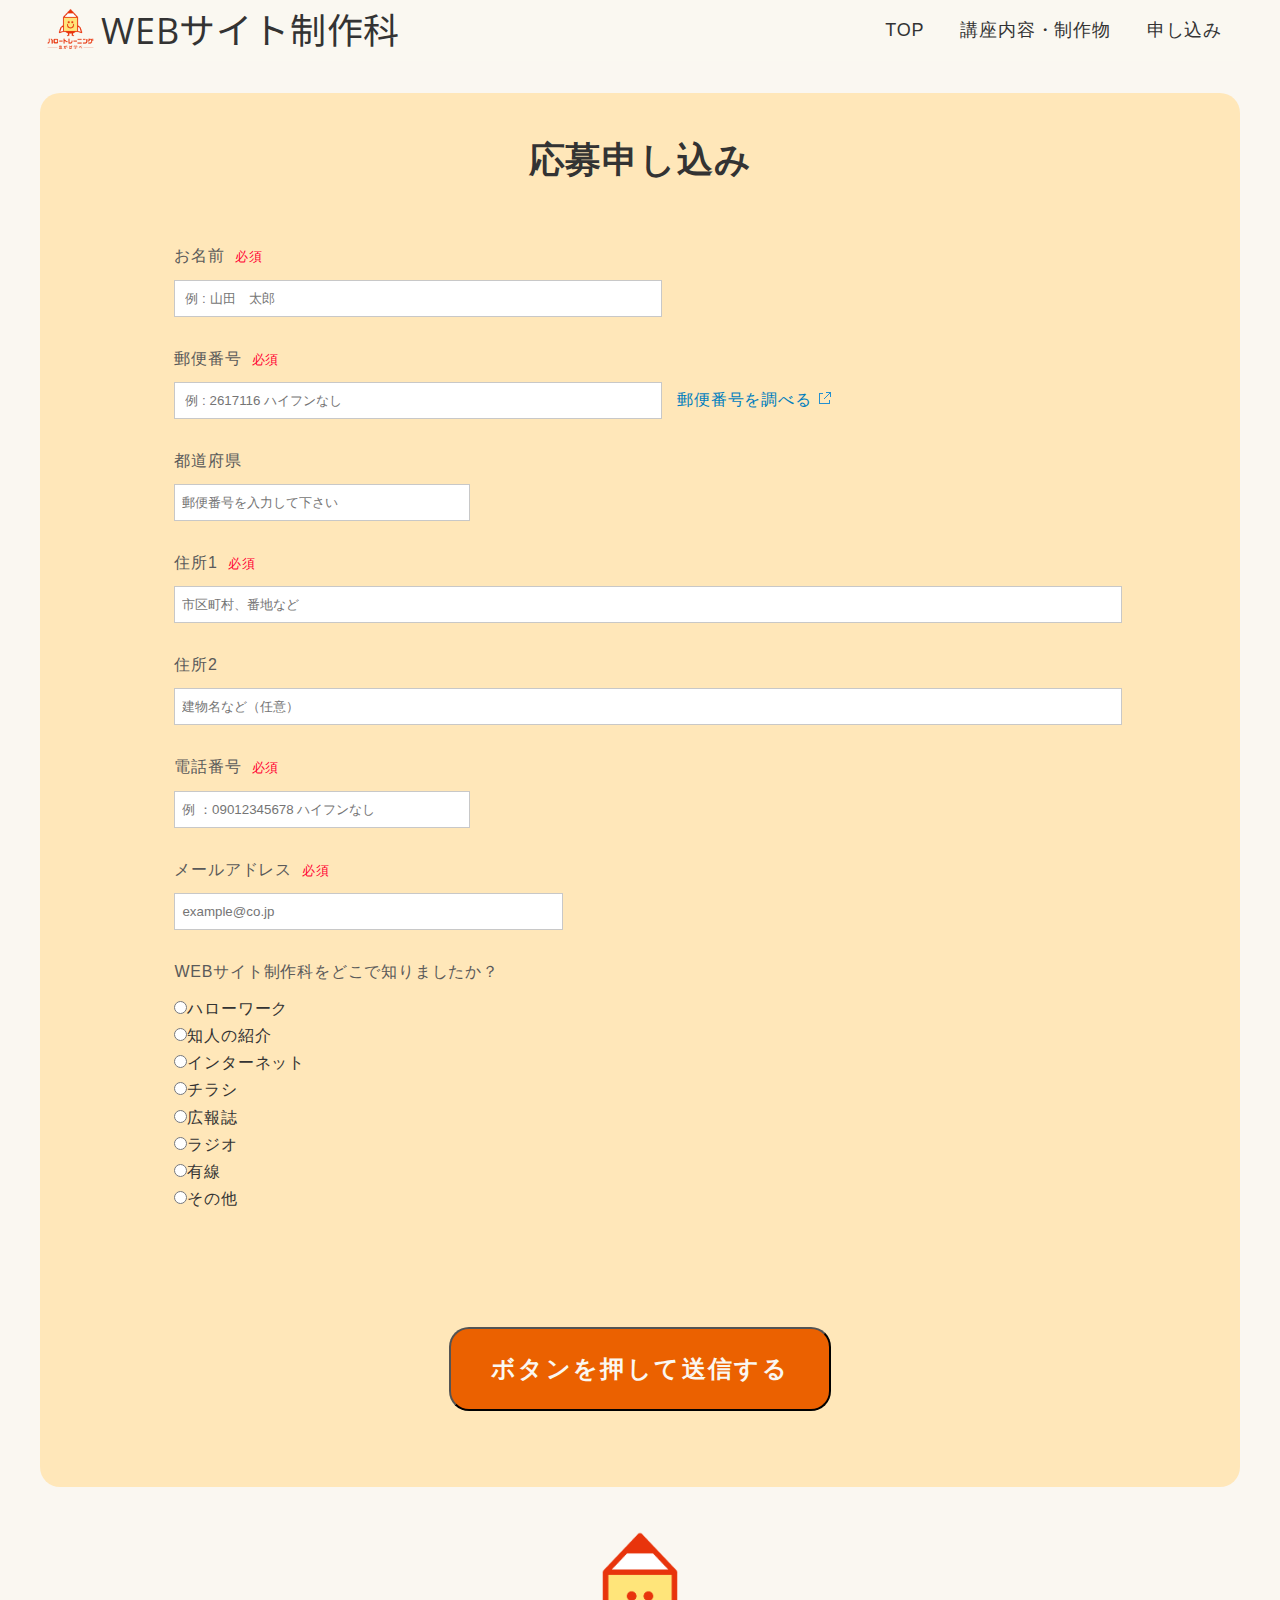
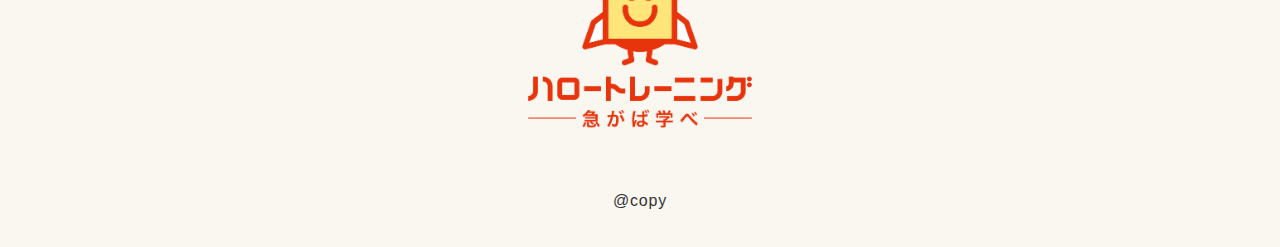
<file: helloTraning copy/form/index.html>
<!doctype html>
<html lang="ja">
<head>
<meta charset="utf-8">
<meta name="viewport" content="width=device-width">
<title>WEBサイト制作科 | 応募フォーム</title>
<link href="https://fonts.googleapis.com/css2?family=Open+Sans:wght@400;700&family=Noto+Sans+JP:wght@400;700&display=swap" rel="stylesheet">
<link href="../common/css/base.css" rel="stylesheet" type="text/css">
<link href="../common/css/style.css" rel="stylesheet" type="text/css">
	<link href="../common/css/sp.css" rel="stylesheet" type="text/css">
	<script src="https://ajax.googleapis.com/ajax/libs/jquery/1.11.3/jquery.min.js"></script>
</head>

<body>
<header id="top">
  <div class="headerArea"> <a href="../index.html">
    <div class="headerTop">
      <p><img src="../common/images/logo.png" width="61" height="61" alt="ハロートレーニング"/></p>
      <h1>WEBサイト制作科</h1>
    </div>
    <!--headerTop--> 
    </a>
    <nav class="header_nav">
      <ul>
        <li><a href="../index.html">TOP</a></li>
        <li><a href="../works/index.html">講座内容・制作物</a></li>
        <li><a href="../form/index.html">申し込み</a></li>
      </ul>
    </nav>
  </div>
  <!--headerArea--> 
</header>
<main class="container">
  <section id="form">
    <h2>応募申し込み</h2>
    <form action="../common/php/mail.php" method="post" class="form h-adr">
      <div class="formItem">
        <dl>
          <dt>お名前<span class="str">必須</span></dt>
          <dd>
            <ul>
              <li>
                <input type="text" name="お名前" value="" class="inputM" placeholder="例 : 山田　太郎">
              </li>
            </ul>
          </dd>
        </dl>
        <dl id="tblZip" class="tblZip">
          <dt>郵便番号<span class="str">必須</span></dt>
          <dd class="linedParent"> <span class="p-country-name" style="display:none;">Japan</span>
            <input id="zipCodeNum" data-is-permit-hyphen="true" type="number" name="郵便番号" value="" class="inputM num p-postal-code" maxlength="8" placeholder="例 : 2617116 ハイフンなし" autocomplete="postal-code">
            <a href="http://www.post.japanpost.jp/zipcode/index.html" class="ico_blank" target="_blank">郵便番号を調べる</a></dd>
        </dl>
        <dl class="tblArea">
          <dt>都道府県<span class="str"></span></dt>
          <dd>
            <input type="text" name="都道府県" class="inputL p-region" placeholder="郵便番号を入力して下さい" value="">
          </dd>
        </dl>
        <dl class="tblAddress1">
          <dt>住所1<span class="str">必須</span></dt>
          <dd>
            <input id="prefName" type="text" name="市区町村" value="" class="inputMAX p-locality p-street-address p-extended-address" maxlength="100" placeholder="市区町村、番地など" autocomplete="address-level4">
          </dd>
        </dl>
        <dl id="tblAddress2">
          <dt>住所2</dt>
          <dd>
            <input type="text" name="建物名" value="" class="inputMAX" maxlength="100" placeholder="建物名など（任意）" autocomplete="address-line2">
          </dd>
        </dl>
        <dl id="sectelForm" class="tblTel1 ">
          <dt>電話番号<span class="str">必須</span></dt>
          <dd class="listParent telForm">
            <ul class=" list plural">
              <li>
                <input type="tel" name="電話番号" value="" class="inputL num del" maxlength="15" placeholder="例 ：09012345678 ハイフンなし" autocomplete="tel">
              </li>
            </ul>
          </dd>
        </dl>
        <dl >
          <dt>メールアドレス<span class="str">必須</span></dt>
          <dd>
            <input type="email" name="メールアドレス" value="" class="inputLL en" maxlength="100" placeholder="example@co.jp" autocomplete="email" data-email-input-form="">
          </dd>
        </dl>
        <dl >
          <dt>WEBサイト制作科をどこで知りましたか？</dt>
			<dd><label><input type="radio" name="WEBサイト制作科をどこで知りましたか？" value="ハローワーク">ハローワーク</label></dd>
			<dd><label><input type="radio" name="WEBサイト制作科をどこで知りましたか？" value="知人の紹介">知人の紹介</label></dd>
			<dd><label><input type="radio" name="WEBサイト制作科をどこで知りましたか？" value="インターネット">インターネット</label></dd>
			<dd><label><input type="radio" name="WEBサイト制作科をどこで知りましたか？" value="チラシ">チラシ</label></dd>
			<dd><label><input type="radio" name="WEBサイト制作科をどこで知りましたか？" value="広報誌">広報誌</label></dd>
			<dd><label><input type="radio" name="WEBサイト制作科をどこで知りましたか？" value="ラジオ">ラジオ</label></dd>
			<dd><label><input type="radio" name="WEBサイト制作科をどこで知りましたか？" value="有線">有線</label></dd>
			<dd><label><input type="radio" name="WEBサイト制作科をどこで知りましたか？" value="その他">その他</label></dd>
        </dl>
        <!-- /#registAddress --></div>
      <div class="goForm">
		  <button type="submit" class="btn btn--orange" name="" id="submit" value="送信する">ボタンを押して送信する</button>
      </div>
    </form>
  </section>
</main>
<footer>
  <div class="footerLogo"><a href="../index.html"><img src="../common/images/logo.png" width="300" height="300" alt="foterLogo"/></a></div>
  <p><small>@copy</small></p>
</footer>
<script src="https://yubinbango.github.io/yubinbango/yubinbango.js" charset="UTF-8"></script>
	<script type="text/javascript">
		$(function () {
			var radio_val;
  $('input[type="radio"]').on('click',function(){
	if($(this).val() == radio_val) {
		$(this).prop('checked', false);
		radio_val = null;
	} else {
		radio_val = $(this).val();
	}
});
});

  </script>
</body>
</html>
</file>
<file: helloTraning copy/common/css/base.css>
@charset "utf-8";

html, body, div, span, applet, object, iframe, h1, h2, h3, h4, h5, h6, p, blockquote, pre, a, abbr, acronym, address, big, cite, code, del, dfn, em, img, ins, kbd, q, s, samp, small, strike, strong, sub, sup, tt, var, b, u, i, center, dl, dt, dd, ol, ul, li, fieldset, form, label, legend, table, caption, tbody, tfoot, thead, tr, th, td, article, aside, canvas, details, embed, figure, figcaption, footer, header, hgroup, menu, nav, output, ruby, section, summary, time, mark, audio, video {
	margin: 0;
	padding: 0;
	border: 0;
	font-style: normal;
	font-weight: normal;
	font-size: 100%;
	vertical-align: baseline;
	-webkit-box-sizing : border-box;
	-moz-box-sizing : border-box;
	box-sizing: border-box;
}
article, aside, details, figcaption, figure, footer, header, hgroup, menu, nav, section {
	display: block;
}
html {
	overflow-y: scroll;
	-webkit-text-size-adjust: 100%; /* iphoneで文字サイズが変わる対策 */
	-ms-text-size-adjust: 100%;
}
blockquote, q {
	quotes: none;
}
blockquote:before, blockquote:after, q:before, q:after {
	content: '';
	content: none;
}
input, textarea {
	margin: 0;
	padding: 0;
}
ol, ul {
	list-style: none;
}
table {
	border-collapse: collapse;
	border-spacing: 0;
}
caption, th {
	text-align: left;
}
a:focus {
	outline: none;
}
.clearfix:after {
	content: " ";
	display: block;
	clear: both;
	height: 0;
	visibility: hidden;
}
.clearfix {
	min-height: 1px;
}
* html .clearfix {
	height: 1px;/*¥*//*/
	height: auto;
	overflow: hidden;
	/**/
}
.both {
	clear: both;
}
.inline_block {
	display: inline-block;
 *display: inline;
 *zoom: 1;
}
.pc{
	display: block;
}
.sp{
	display: none;
}
/* ここからWordpress用初期設定 */
/* 本文中の画像 */
article img {
	border: none;
	max-width: 100%;
	height: auto;
}
.aligncenter {
	display: block;
	margin: 30px auto;
}
.alignright {
	float: right;
	margin-bottom: 30px;
	margin-left: 30px;
}
.alignleft {
	float: left;
	margin-bottom: 30px;
	margin-right: 30px;
}
.wp-caption {
	max-width: 100%;
}
.wp-caption-text {
	margin: 0;
	color: #666;
	font-size: 14px;
	text-align: center;
}
</file>
<file: helloTraning copy/common/css/style.css>
@charset "utf-8";

html{
	font-size: 62.5%;
	/*scroll-behavior: smooth;*/
}

body{
	color: #333;
	background: #faf7f1;
	font-size: 1.6rem;
	font-family: "Helvetica Neue",
    Arial,
    "Hiragino Kaku Gothic ProN",
    "Hiragino Sans",
    Meiryo,
    sans-serif;
	line-height: 1.7;
	letter-spacing: 0.05em;
}

img{
	vertical-align: bottom;
}

a{
	text-decoration: none;
	color: inherit;
}

.container{
	max-width: 1200px;
	margin: 0 auto;
	padding: 0 1vw;
}

.element {
  /* 最初は非表示 */
  opacity: 0;
  visibility: hidden;
  transform: translateY(30px);
  transition: opacity 1s, visibility 1s, transform 1s;
}
/* フェードイン時に入るクラス */
.is-fadein {
  opacity: 1;
  visibility: visible;
  transform: translateX(0);
}

/****************************************

                fv

*****************************************/

header{
	position: relative;
	max-width: 1200px;
	margin: 0 auto;
}

.headerArea{
	display: flex;
	justify-content: space-between;
	align-items: center;
	background: rgba(250,247,241,0.8);
}

.headerTop {
	display: flex;
	align-items: center;
}

.headerTop h1 {
	font-family: 'Open Sans', 'Noto Sans JP', sans-serif;
	font-size: 3.6rem;
}


.header_nav ul {
	display: flex;
	justify-content: center;
	align-items: center;
}

.header_nav ul li {
	text-align: center;
	padding: 0 1em;
	font-size: 1.8rem;
}

.header_nav ul li a{
	display: block;
}

nav a{
	position: relative;
}

nav a:hover:before{
	content: '';
	position: absolute;
	left: 100%;
	bottom: 0;
	width: 0;
	border-bottom: solid 1.5px #000;
	transform: translateX(-100%);
	animation: border_anim 0.2s linear forwards;
}

.mv{
	width: 1366px;
	margin: 0 auto;
	display: block;
}

.mv img{
	width: 100%;
}

.mv p{
	font-family: 'Open Sans','Noto Sans JP',  sans-serif;
	font-weight: bold;
	font-size: 7.2rem;
	position: absolute;
	top: 35%;
	left: 10%;
}

.slider{
    margin: 0 auto;
}
.slider img{
    height: auto;
    width: 100%;
}

#page_top{
  width: 9rem;
  height: 9rem;
  position: fixed;
  right: 0;
  bottom: -10rem;
  background: #eb6100;
  opacity: 0.6;
  border-radius: 50%;
}
#page_top a{
  position: relative;
  display: block;
  width: 9rem;
  height: 9rem;
  text-decoration: none;
}
#page_top a::before{
  font-family: 'Font Awesome 5 Free';
  font-weight: 900;
  content: '\f102';
  font-size: 2.5rem;
  color: #fff;
  position: absolute;
  width: 2.5rem;
  height: 2.5rem;
  top: -4rem;
  bottom: 0;
  right: 0;
  left: 0;
  margin: auto;
  text-align: center;
}
#page_top a::after{
  content: 'PAGE TOP';
  font-size: 1.3rem;
  color: #fff;
  position: absolute;
  top: 4.5rem;
  bottom: 0;
  right: 0;
  left: 0;
  margin: auto;
  text-align: center;
}

/****************************************

             main contents

*****************************************/

section h2{
	font-size: 3.6rem;
	font-weight: 700;
	text-align: center;
	padding: 1em 0 0.25em;
}

#about{
	background: #ffe7b9;
	border-radius: 2rem;
	margin-top: 5vw;
	padding-bottom: 3.6rem;
}
.about p{
	width: 50%;
	margin: 0 auto;
	font-size: 1.8rem;
}

#about .point{
	display: flex;
	justify-content: center;
	gap: 0 2.4rem;
}

#about .card{
	width: calc(90% / 3);
	background: #faf7f1;
	padding: 1.5em;
	border-radius: 2rem;
}

#about .card h3{
	font-size: 2.4rem;
	font-weight: 700;
	text-align: center;
	line-height: 1.3;
}

#about .card p{
	margin-top: 1em;
	opacity: 0.9;
}

#info{
	background: #ffe7b9;
	border-radius: 20px;
	margin-top: 5vw;
	padding-bottom: 3.6rem;
}

.traning p{
	width: 75%;
	margin: 0 auto;
	font-size: 1.8rem;
}

.info dl{
	width: 60%;
	margin: 0 auto;
	/*border: 1px solid #333;*/
	/*border-bottom: none;*/
	display: flex;
    flex-wrap: wrap;
    align-items: center;
	background: #faf7f1;
	border-radius: 2rem;
}

.info dt{
	width: 30%;
    /*border-bottom: 1px solid #333;*/
   /* border-right: 3px dotted #333;*/
	text-align: center;
	padding: 1em;
	align-self: stretch;
	font-size: 1.8rem;
}

.info dt:nth-of-type(2n){
	background-color: #ddd;
}

.info dt:last-of-type{
	    border-bottom-left-radius: 2rem;
}

.info dd{
	   width: 70%;
		/*border-bottom: 1px solid #333;*/
	padding: 1em;
	align-self: stretch;
	font-size: 1.4rem;
	color: rgba(51,51,51,0.85);
}

.info dd:nth-of-type(2n){
	background-color: #ddd;
}

.info dd:last-of-type{
	    border-bottom-right-radius: 2rem;
}

.link{
	font-size: 2.4rem;
	text-align: right;
	padding-top: 1em;
	width: 90%;
	margin: 0 auto;
}

.link a{
	font-weight: 700;
}

.link span{
	color:  #e2750f;
}

.link{
	position: relative;
}

.link:hover:before{
	content: '';
	position: absolute;
	left: 100%;
	bottom: 0;
	width: 0;
	border-bottom: solid 1.5px #000;
	transform: translateX(-100%);
	animation: border_anim 1s linear forwards;
}

@keyframes border_anim {
	0%{
		width: 0%;
	}
	100%{
		width: 100%;
	}
}

.goForm{
	padding: 5em 0 2.5em;
	text-align: center;
}

.btn,
a.btn,
button.btn {
  font-size: 2.4rem;
  font-weight: 700;
  line-height: 2.5;
  position: relative;
  display: inline-block;
  padding: 1rem 4rem;
  cursor: pointer;
  -webkit-user-select: none;
  -moz-user-select: none;
  -ms-user-select: none;
  user-select: none;
  -webkit-transition: all 0.3s;
  transition: all 0.3s;
  text-align: center;
  vertical-align: middle;
  text-decoration: none;
  letter-spacing: 0.1em;
  border-radius: 20px;
}

.btn--orange,
a.btn--orange {
  color: #faf7f1;
  background-color: #eb6100;
}
.btn--orange:hover,
a.btn--orange:hover {
  color: #faf7f1;
  background: #f56500;
}


/****************************************

             footer

*****************************************/

footer{
	text-align: center;
}

footer p{
	padding-bottom: 2em;
}

/****************************************

             other page

*****************************************/
#curriculum{
	background: #ffe7b9;
	border-radius: 2rem;
	margin-top: 2.5vw;
	padding-bottom: 3.6rem;
}

.curriculum dl{
	width: 90%;
	margin: 0 auto;
	/*border: 1px solid #333;*/
	border-bottom: none;
	display: flex;
    flex-wrap: wrap;
    align-items: center;
	background: #faf7f1;
	border-radius: 2rem;
}

.curriculum dt{
	width: 30%;
    /*border-bottom: 1px solid #333;*/
   /* border-right: 1px solid #333;*/
	text-align: center;
	padding: 1.8rem;
	align-self: stretch;
	font-size: 1.8rem;
}

.curriculum dt:nth-of-type(2n){
	background: #ddd;
}

.curriculm dt:last-of-type{
	    border-bottom-left-radius: 2rem;
}

.curriculum dd{
	   width: 70%;
		/*border-bottom: 1px solid #333;*/
	padding: 1.8rem;
	align-self: stretch;
	font-size: 1.4rem;
	color: rgba(51,51,51,0.85);
}

.curriculum dd:nth-of-type(2n){
	background: #ddd;
}

.curriculm dd:last-of-type{
	    border-bottom-right-radius: 2rem;
}

#works{
	background: #ffe7b9;
	border-radius: 2rem;
	margin-top: 5vw;
	padding-bottom: 3.6rem;
}

#works .works{
	padding: 2.4rem;
}

#works .card{
	width: 80%;
	margin: 2.4rem auto;
	background: #faf7f1;
	padding:1em 2em;
	border-radius: 2rem;
	display: flex;
	justify-content: center;
	gap: 4.8rem;
}

#works .card h3{
	font-size: 2.4rem;
	font-weight: 700;
	text-align: center;
}

#works figure{
	overflow: hidden;
}

#works figure img{width: 100%;
    height: 100%;
    transform: scale(1);
    transition: 0.5s;
    cursor: pointer;
}

#works figure img:hover{/* ホバー時 */
	transform: scale(1.2);
}

.picture {
	padding: 1.5em 0;
	text-align: center;
}

.picture .btn{
  line-height: 1.5;
}

.picture .btn--orange,
.picture a.btn--orange {
  color: #faf7f1;
  background-color: #eb6100;
	opacity: 0.7;
}
.picture .btn--orange:hover,
.picture a.btn--orange:hover {
  color: #faf7f1;
  background: #f56500;
}



#works .logo_work{
    height: 20rem;
    object-fit: cover;
	object-position: 50% 5%;
}

#works .photoshop_tra{
	height: 20rem;
    object-fit: fill;
}

#works .card p{
	font-size: 1.4rem;
	opacity: 0.9;
}

#works .title{
	width: 50%;
}

#works .detail{
	width: 50%;
}

#overview{
	background: #ffe7b9;
	border-radius: 2rem;
	margin-top: 5vw;
	padding-bottom: 3.6rem;
}

#overview h3{
	font-size: 2.4rem;
	font-weight: 700;
	text-align: center;
}

#overview h2 {
    padding-bottom: 0.5em;
}

.overview dl{
	width: 90%;
	margin: 1em auto 2em;
	/*border: 1px solid #333;*/
	border-bottom: none;
	display: flex;
    flex-wrap: wrap;
    align-items: center;
	background: #faf7f1;
	border-radius: 2rem;
}

.overview dt{
	width: 30%;
   /* border-bottom: 1px solid #333;*/
    /*border-right: 1px solid #333;*/
	text-align: center;
	padding: 1.8rem;
	align-self: stretch;
	font-size: 1.8rem;
}

.overview dt:nth-of-type(2n){
	background: #ddd;
}

.overview dt:last-of-type{
	    border-bottom-left-radius: 2rem;
}

.overview dd{
	   width: 70%;
		/*border-bottom: 1px solid #333;*/
	padding: 1.8rem;
	align-self: stretch;
	font-size: 1.4rem;
	color: rgba(51,51,51,0.85);
}

.overview dd:nth-of-type(2n){
	background: #ddd;
}

.overview dd:last-of-type{
	    border-bottom-right-radius: 2rem;
}
/****************************************

             form page

*****************************************/

#form{
	background: #ffe7b9;
	border-radius: 2rem;
	margin-top: 2.5vw;
	padding-bottom: 3.6rem;
}

.form {
    padding:0 1.8rem;
}

.form .formItem {
    margin: 3rem 0 0 0;
    padding: 0 0 2rem;
}

.form dl {
    padding: 0 0 1.5rem 0;
}

.form dl dt {
    width: 80%;
    padding: 1.3rem 0 1rem 0;
    vertical-align: middle;
    /* float: left; */
    color: #5a5a5a;
    font-size: 1.6rem;
    margin: 0 auto;
}

.form .formItem dl dd {
    width: 80%;
    margin: 0 auto;
}

.str {
    color: #f03;
    font-size: 1.3rem;
    margin: 0 0 0 1rem;
    background: none;
}

.tblZip dd a {
    display: inline-block;
    margin-left:1rem;
    color: #007ebe;
    background: url("../images/ico_blank.png") no-repeat scroll right 0.5rem;
}

.ico_blank {
    padding-right: 2rem;
}

.inputM {
    width: 50%;
    border: solid 1px #c8c8c8;
    padding: 1rem;
}

.inputMAX {
    width: 100%;
    border: solid 1px #c8c8c8;
    padding: 10px 7px;
}

.inputL {
    width: 30%;
    border: solid 1px #c8c8c8;
    padding: 1rem 0.7rem;
}

.inputLL {
    width: 40%;
    border: solid 1px #c8c8c8;
    padding: 1rem 0.7rem;
}

label{
	cursor: pointer;
}
</file>
<file: helloTraning copy/common/css/sp.css>
@charset "utf-8";
/*@media screen and (max-width: 959px) {
  * {
    box-sizing: border-box;
  }
  #hdrArea {
    padding: 0 2vw;
  }
  #wrapper {
    padding: 0 2vw;
  }
  #wrapper #topicPath {
    float: none;
    margin-left: 0;
    width: 100%;
  }
  #sideContents {
    float: none;
    margin: 2vw auto;
    width: 50%;
  }
  #wrapper #mainContents {
    float: none;
    margin: 0 auto;
    width: 100%;
    display: flex;
    flex-wrap: wrap;
    justify-content: center;
    padding: 2vw 0
  }
  .topLink {
    float: none;
  }
}*/
@media screen and (max-width: 480px) {
  
	.headerArea {
    flex-direction: column;
    position: static;
  }
  .headerTop {
    flex-direction: column;
    align-items: center;
    justify-content: center;
  }
	
	.header_nav ul {
    margin: 2rem 0;
}
	
	nav a:hover:before{
	border: none;
}
	
	.mv{
		width: 100%
	}
	
	.mv p {
    font-size: 3.2rem;
    top: 40%;
    left: 5%;
		opacity: 0.85;
}
	
	.container {
    padding: 0;
}
	
  .about p {
    width: 90%;
    opacity: 0.85;
  }
  #about .point {
    flex-direction: column;
    gap: 2.4rem 0;
  }
  #about .card {
    width: 90%;
    margin: 0 auto;
  }
  .traning p {
    width: 90%;
    opacity: 0.85;
  }
  .info dl {
    width: 100%;
  }
  .info dt {
    padding: 0.5em;
  }
  .info dd {
    padding: 0.5em;
  }
	
	.link:hover:before{
	border: none;
}

	
  .link {
    width: 96%;
  }
  .curriculum dl {
    width: 100%;
  }
  .curriculum dt {
    padding: 0.5em;
  }
  .curriculum dd {
    padding: 0.5em;
  }
	
	#curriculum {
    padding-bottom: 0;
}
	
  #works .works {
    padding-left: 0;
    padding-right: 0;
  }
  #works .card {
    width: 95%;
    flex-direction: column;
    gap: 2.8rem;
  }
  #works .detail {
    width: 100%;
  }
  #works .title {
    width: 100%;
  }
	
	.picture {
    padding-bottom: 0;
}
	
		#works {
    padding-bottom: 0;
}
	
  .overview dl {
    width: 100%;
  }
	
	.overview dl:last-child{
		margin-bottom: 0;
	}
	
  .overview dt {
    padding: 0.5em;
  }
  .overview dd {
    padding: 0.5em;
  }
	
		#overview {
    padding-bottom: 0;
}
	
	/* Google Mapを囲う要素 */
.map {
  position: relative;
  width: 100%;
  height: 0;
  padding-top: 75%; /* 比率を4:3に固定 */
}

/* Google Mapのiframe */
.map iframe {
  position: absolute;
  top: 0;
  left: 0;
  width: 100%;
  height: 100%;
}
	
	
	.inputM {
    width: 100%;
}
	
	.inputL {
    width: 100%;
}
	
		.inputLL {
    width: 100%;
}
	
  /* ----------------------- */
  /* base_sp
/* ----------------------- */
  /* デフォルトのbuttonスタイルをリセット */
  #hdrArea {
    position: relative;
  }
  #hdrArea button {
    -webkit-appearance: none;
    -moz-appearance: none;
    appearance: none;
    background: transparent;
    border: 0;
    border-radius: 0;
    color: inherit;
    cursor: pointer;
    font: inherit;
    margin: 0;
    outline: none;
    padding: 0;
    vertical-align: middle;
    position: absolute;
    top: 0;
    right: 0;
  }
  /* 以下、ハンバーガーボタン */
  .burger-btn {
    display: block;
    width: 100%;
    height: 39px;
    position: relative;
    z-index: 3;
    border: none;
  }
  .bar {
    width: 20px;
    height: 1px;
    display: block;
    position: absolute;
    right: 0;
    transform: translateX(-50%);
    background-color: #333;
  }
  .bar_top {
    top: 10px;
  }
  .bar_mid {
    top: 50%;
    transform: translate(-50%, -50%);
  }
  .bar_bottom {
    bottom: 10px;
  }
  .burger-btn.close .bar_top {
    transform: translate(-50%, 10px) rotate(45deg);
    transition: transform .3s;
  }
  .burger-btn.close .bar_mid {
    opacity: 0;
    transition: opacity .3s;
  }
  .burger-btn.close .bar_bottom {
    transform: translate(-50%, -8px) rotate(-45deg);
    transition: transform .3s;
  }
  /* 以下、ハンバーガーメニュー */
  .nav-wrapper {
    visibility: hidden;
    opacity: 0;
    width: 100vw;
    height: 100vh;
    position: fixed;
    top: 0;
    left: 0;
    transition: all .5s;
    z-index: 2;
  }
  .header-nav {
    width: 100%;
    height: 100%;
    background-color: #fff;
    opacity: 0.9;
    z-index: 2;
  }
  .nav-list {
    display: block;
    position: absolute;
    top: 50%;
    left: 50%;
    transform: translate(-50%, -50%);
    text-align: center;
  }
  .nav-item {
    margin-right: 0;
    margin-bottom: 40px;
  }
  #hdrArea nav {
    width: 100%;
    height: 100vh;
    float: none;
  }
  #hdrArea nav ul {
    margin: 0;
  }
  #hdrArea nav ul li {
    width: 100%;
    height: 100%;
    float: none;
  }
  /* メニューオープン時 */
  .nav-wrapper.fade {
    visibility: visible;
    opacity: 1;
  }
  .noscroll {
    overflow: hidden;
  }
  #sideContents {
    width: 100%;
  }
  .topLink {
    margin-left: 0;
    text-align: center;
  }
  .topLink p {
    width: 100%;
    height: auto;
    padding: 14px 0;
    text-align: left;
  }
}
</file>
